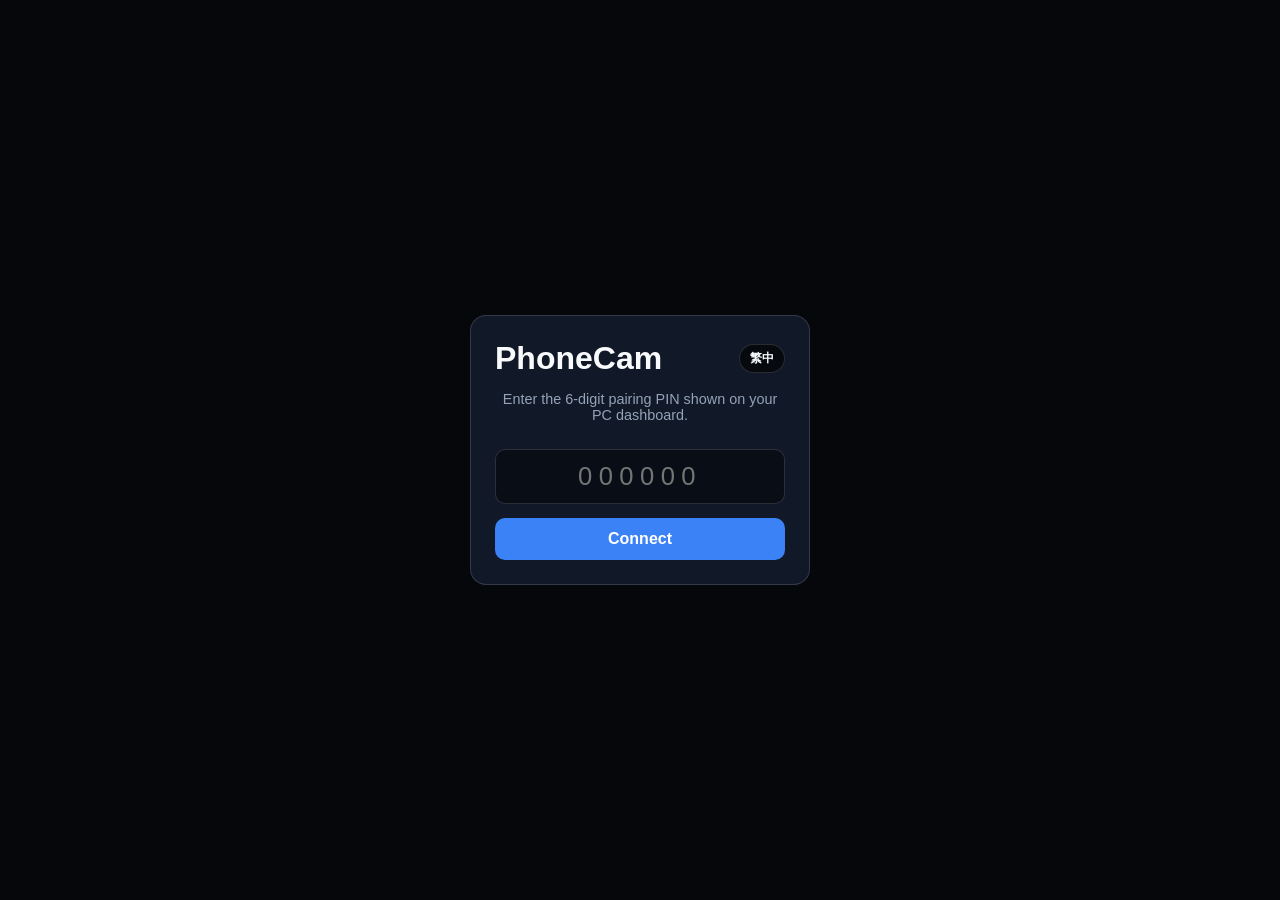
<file: static/phone/index.html>
<!DOCTYPE html>
<html lang="en">
<head>
  <meta charset="UTF-8" />
  <meta name="viewport" content="width=device-width, initial-scale=1.0, maximum-scale=1.0, user-scalable=no" />
  <title>PhoneCam — Mobile Camera</title>
  <link rel="stylesheet" href="/static/phone/styles.css" />
</head>
<body>
  <!-- PIN Entry Screen (shown only if no ?token= in URL) -->
  <div id="pin-screen" class="screen hidden">
    <div class="pin-card">
      <div class="pin-header">
        <h1>PhoneCam</h1>
        <button id="pin-lang-btn" class="hud-lang-btn" type="button">繁中</button>
      </div>
      <p data-i18n="pinPrompt">Enter the 6-digit pairing PIN shown on your PC dashboard.</p>
      <input id="pin-input" type="tel" inputmode="numeric" maxlength="6" placeholder="000000" />
      <button id="pin-submit-btn" class="primary-btn" data-i18n="connectBtn">Connect</button>
      <p id="pin-error" class="error-text hidden"></p>
    </div>
  </div>

  <!-- Main Camera Screen -->
  <div id="camera-screen" class="camera-shell hidden">
    <div class="video-stage" id="video-stage">
      <video id="preview" autoplay playsinline muted></video>
      <div id="focus-ring" class="focus-ring hidden"></div>
      <div id="paused-overlay" class="paused-overlay hidden">
        <div class="paused-badge" data-i18n="pausedBadge">Camera Paused (Privacy Mode)</div>
      </div>

      <!-- Top HUD -->
      <div class="top-hud">
        <div id="status-badge" class="status-badge">Connecting...</div>
        <div class="hud-right">
          <div id="stats-hud" class="stats-hud">— fps • — kbps</div>
          <button id="cam-lang-btn" class="hud-lang-btn" type="button">繁中</button>
        </div>
      </div>

      <!-- Toast message -->
      <div id="toast" class="toast hidden"></div>
    </div>

    <!-- Bottom Controls -->
    <div class="controls-bar">
      <div class="control-row">
        <select id="quality-select" aria-label="Resolution and FPS">
          <option value="1280x720x30" selected>720p • 30fps</option>
          <option value="1280x720x60">720p • 60fps</option>
          <option value="1920x1080x30">1080p • 30fps</option>
          <option value="1920x1080x60">1080p • 60fps</option>
        </select>
        <button id="flip-cam-btn" class="ctrl-btn" data-i18n="flipCam">Flip Cam</button>
        <button id="rotate-btn" class="ctrl-btn">Rotate 0°</button>
      </div>

      <div class="control-row">
        <button id="mirror-btn" class="ctrl-btn">Mirror: Off</button>
        <button id="pause-btn" class="ctrl-btn" data-i18n="pause">Pause</button>
        <button id="dim-btn" class="ctrl-btn" data-i18n="dimScreen">Dim Screen</button>
      </div>
    </div>
  </div>

  <!-- Battery-Saver Dim Overlay -->
  <div id="dim-overlay" class="dim-overlay hidden">
    <div class="dim-info">
      <span class="dim-dot"></span>
      <span data-i18n="dimStreaming">Streaming in Battery-Saver Mode</span>
      <small data-i18n="dimWake">Tap anywhere to wake screen</small>
    </div>
  </div>

  <script src="/static/phone/app.js"></script>
</body>
</html>
</file>
<file: static/phone/styles.css>
:root {
  --bg: #05070b;
  --panel: rgba(17, 24, 39, 0.88);
  --border: rgba(255, 255, 255, 0.14);
  --text: #f8fafc;
  --muted: #94a3b8;
  --accent: #3b82f6;
  --green: #22c55e;
  --red: #ef4444;
}

* {
  box-sizing: border-box;
  -webkit-tap-highlight-color: transparent;
}

html,
body {
  margin: 0;
  padding: 0;
  width: 100%;
  height: 100%;
  background: var(--bg);
  color: var(--text);
  font-family: -apple-system, BlinkMacSystemFont, "Segoe UI", Roboto, sans-serif;
  overflow: hidden;
}

.hidden {
  display: none !important;
}

.screen {
  width: 100%;
  height: 100%;
  display: flex;
  align-items: center;
  justify-content: center;
  padding: 20px;
}

.pin-card {
  width: 100%;
  max-width: 340px;
  background: #111827;
  border: 1px solid var(--border);
  border-radius: 16px;
  padding: 24px;
  text-align: center;
}

.pin-card h1 {
  margin: 0 0 8px;
}

.pin-card p {
  color: var(--muted);
  font-size: 0.9rem;
}

.pin-card input {
  width: 100%;
  text-align: center;
  font-size: 1.6rem;
  letter-spacing: 0.25em;
  padding: 12px;
  border-radius: 10px;
  border: 1px solid var(--border);
  background: #090d16;
  color: var(--text);
  margin: 12px 0 14px;
}

.primary-btn {
  width: 100%;
  padding: 12px;
  border: none;
  border-radius: 10px;
  background: var(--accent);
  color: #fff;
  font-size: 1rem;
  font-weight: 600;
  cursor: pointer;
}

.error-text {
  color: #fca5a5 !important;
  margin-top: 10px;
}

.camera-shell {
  display: flex;
  flex-direction: column;
  width: 100%;
  height: 100%;
}

.video-stage {
  position: relative;
  flex: 1;
  background: #000;
  overflow: hidden;
  display: flex;
  align-items: center;
  justify-content: center;
}

#preview {
  width: 100%;
  height: 100%;
  object-fit: contain;
  transition: transform 0.2s ease;
}

.top-hud {
  position: absolute;
  top: max(12px, env(safe-area-inset-top));
  left: 12px;
  right: 12px;
  display: flex;
  justify-content: space-between;
  align-items: center;
  gap: 8px;
  pointer-events: none;
}

.pin-header {
  display: flex;
  align-items: center;
  justify-content: space-between;
  margin-bottom: 8px;
}

.pin-header h1 {
  margin: 0;
}

.hud-right {
  display: flex;
  align-items: center;
  gap: 6px;
}

.hud-lang-btn {
  pointer-events: auto;
  background: rgba(0, 0, 0, 0.62);
  color: var(--text);
  border: 1px solid var(--border);
  border-radius: 999px;
  padding: 5px 10px;
  font-size: 0.75rem;
  font-weight: 600;
  cursor: pointer;
}

.status-badge,
.stats-hud {
  background: rgba(0, 0, 0, 0.62);
  backdrop-filter: blur(8px);
  border: 1px solid var(--border);
  border-radius: 999px;
  padding: 6px 12px;
  font-size: 0.78rem;
  font-weight: 600;
}

.status-badge.live {
  border-color: rgba(34, 197, 94, 0.5);
  color: #86efac;
}

.status-badge.error {
  border-color: rgba(239, 68, 68, 0.5);
  color: #fca5a5;
}

.focus-ring {
  position: absolute;
  width: 68px;
  height: 68px;
  border: 2px solid #facc15;
  border-radius: 50%;
  transform: translate(-50%, -50%) scale(1.2);
  pointer-events: none;
  animation: focusPulse 0.65s ease-out forwards;
}

@keyframes focusPulse {
  0% {
    opacity: 1;
    transform: translate(-50%, -50%) scale(1.25);
  }
  100% {
    opacity: 0;
    transform: translate(-50%, -50%) scale(0.9);
  }
}

.paused-overlay {
  position: absolute;
  inset: 0;
  background: rgba(5, 7, 11, 0.85);
  display: flex;
  align-items: center;
  justify-content: center;
}

.paused-badge {
  padding: 12px 18px;
  border-radius: 12px;
  background: #1f2937;
  border: 1px solid var(--border);
  font-weight: 600;
}

.toast {
  position: absolute;
  bottom: 14px;
  left: 50%;
  transform: translateX(-50%);
  background: rgba(0, 0, 0, 0.78);
  border: 1px solid var(--border);
  border-radius: 999px;
  padding: 6px 14px;
  font-size: 0.8rem;
}

.controls-bar {
  background: var(--panel);
  border-top: 1px solid var(--border);
  padding: 10px 12px max(12px, env(safe-area-inset-bottom));
  display: flex;
  flex-direction: column;
  gap: 8px;
}

.control-row {
  display: grid;
  grid-template-columns: repeat(3, 1fr);
  gap: 8px;
}

.ctrl-btn,
select {
  background: #1e293b;
  color: var(--text);
  border: 1px solid var(--border);
  border-radius: 10px;
  padding: 10px 8px;
  font-size: 0.84rem;
  font-weight: 600;
  text-align: center;
}

.ctrl-btn.active {
  background: var(--accent);
  border-color: var(--accent);
}

.ctrl-btn.danger {
  background: var(--red);
  border-color: var(--red);
}

.dim-overlay {
  position: fixed;
  inset: 0;
  background: #000000;
  z-index: 9999;
  display: flex;
  align-items: center;
  justify-content: center;
}

.dim-info {
  display: flex;
  flex-direction: column;
  align-items: center;
  gap: 8px;
  color: #475569;
  font-size: 0.9rem;
}

.dim-dot {
  width: 10px;
  height: 10px;
  border-radius: 50%;
  background: #166534;
}
</file>
